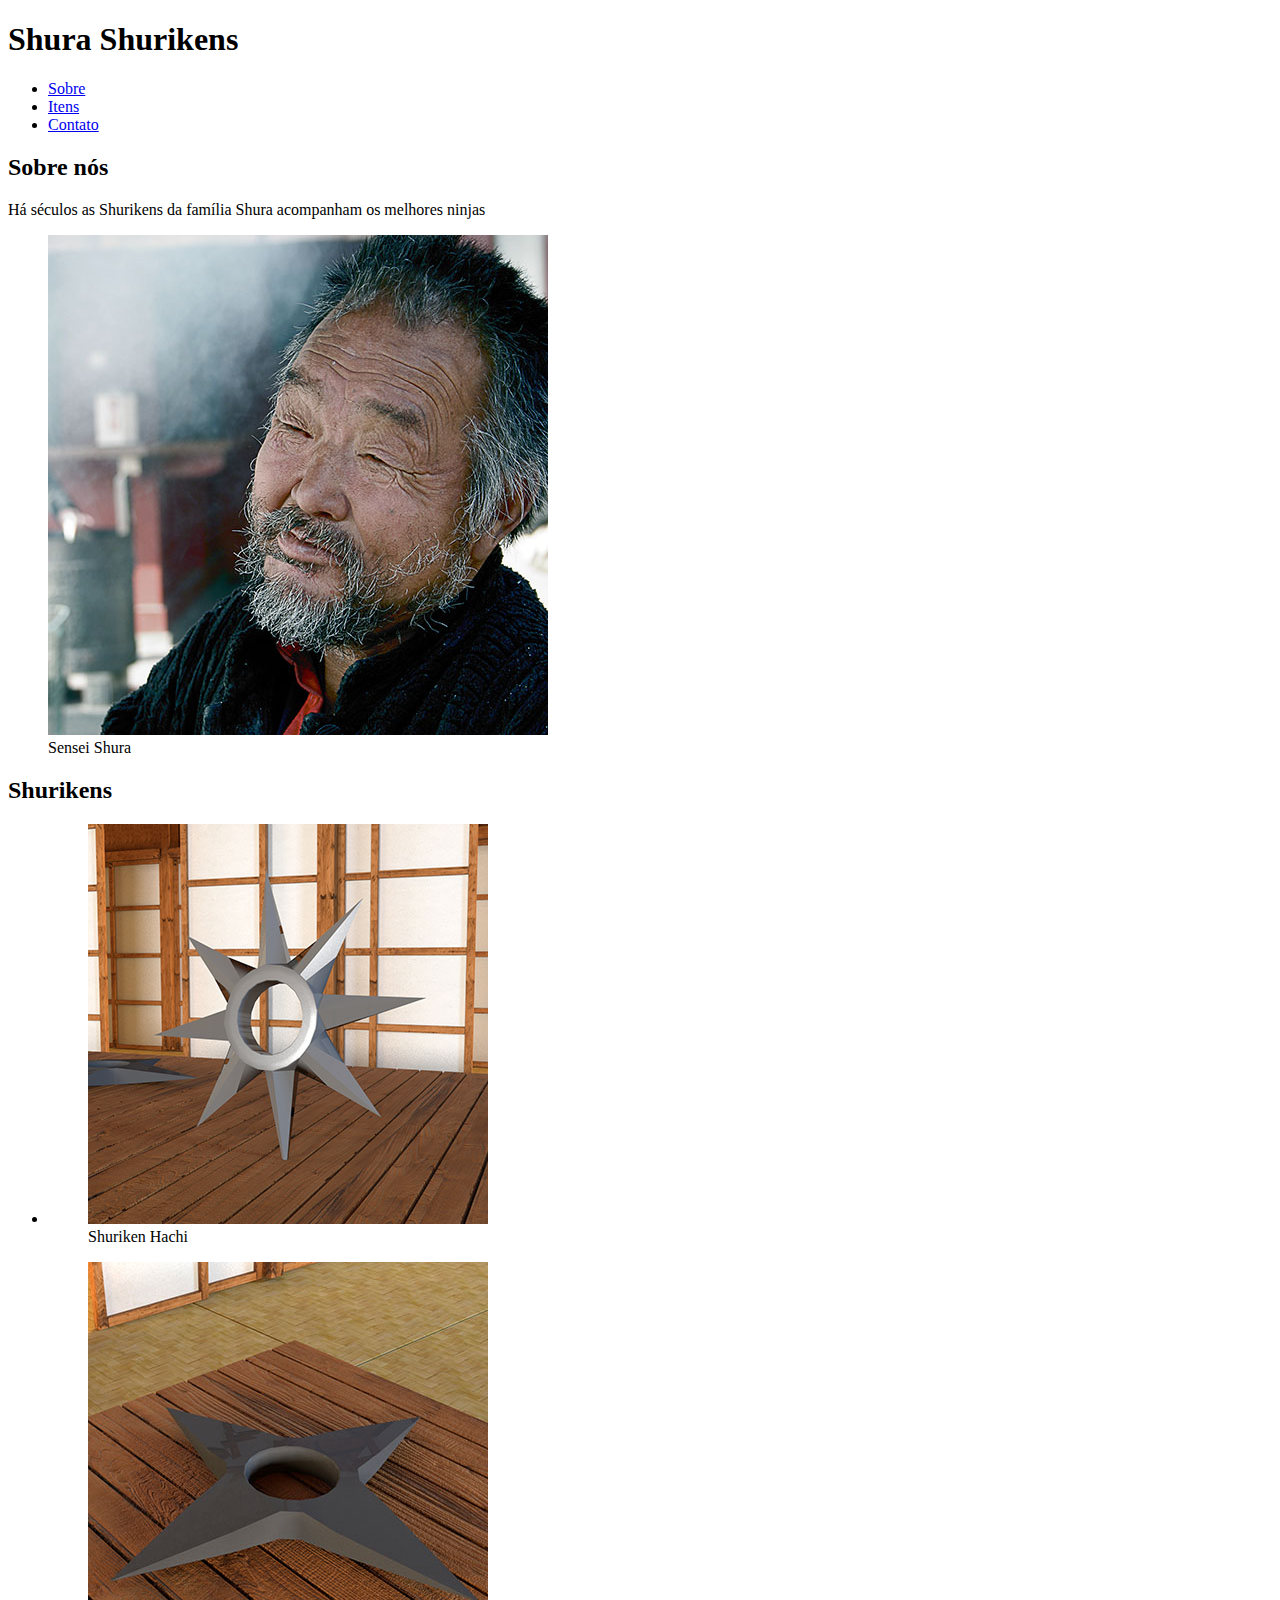
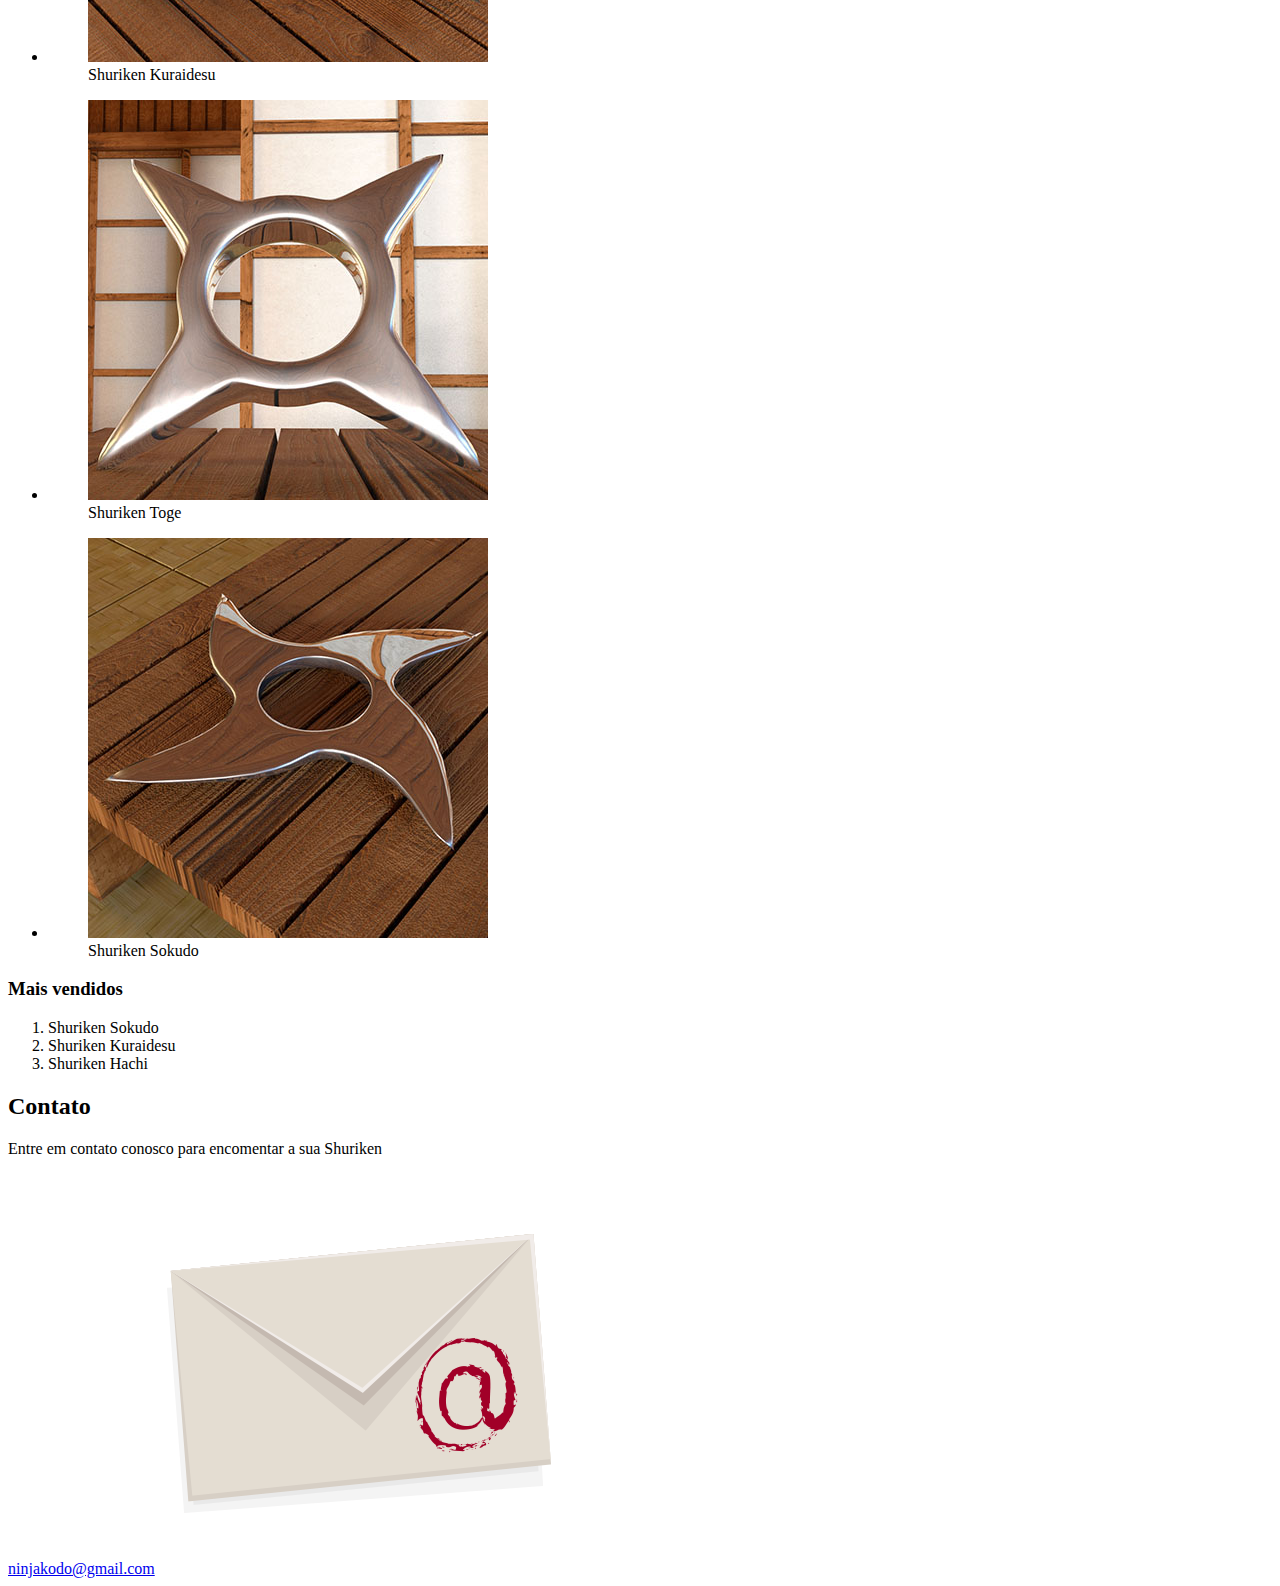
<file: aula 1 - html/index.html>
<!DOCTYPE html>
<html>
<head>
  <meta charset="utf-8">
  <title>Shura Shurikens</title>
</head>
<body>
  <header>
    <h1>Shura Shurikens</h1>
    <nav>
      <ul>
        <li><a href=#sobre>Sobre</a></li>
        <li><a href=#itens>Itens</a></li>
        <li><a href=#contato>Contato</a></li>
      </ul>
    </nav>
  </header>

  <main>
    <section id="sobre">
      <h2>Sobre nós</h2>
      <p>Há séculos as Shurikens da família Shura acompanham os melhores ninjas </p>
      <figure>
        <img src="imagens/sensei-shura.jpg" alt="Sensei Shura">
        <figcaption>Sensei Shura</figcaption>
      </figure>
    </section>
    <section id="itens">
      <h2>Shurikens</h2>
      <ul>
        <li>
          <figure>
            <img src="imagens/shuriken01.jpg" alt="Shuriken hachi">
            <figcaption>Shuriken Hachi</figcaption>
          </figure>
        <li>
          <figure>
            <img src="imagens/shuriken02.jpg" alt="Shuriken Kuraidesu">
            <figcaption>Shuriken Kuraidesu</figcaption>
          </figure>
        </li>
        <li>
          <figure>
            <img src="imagens/shuriken03.jpg" alt="Shuriken Toge">
            <figcaption>Shuriken Toge</figcaption>
          </figure>
        </li>
        <li>
          <figure>
            <img src="imagens/shuriken04.jpg" alt="Shuriken Sokudo">
            <figcaption>Shuriken Sokudo</figcaption>
          </figure>
        </li>
      </ul>
      <h3>Mais vendidos</h3>
      <ol>
        <li>Shuriken Sokudo</li>
        <li>Shuriken Kuraidesu</li>
        <li>Shuriken Hachi</li>
      </ol>
    </section>
    <section id="contato">
      <h2>Contato</h2>
      <p>Entre em contato conosco para encomentar a sua Shuriken</p>
      <a href="mailto:ninjakodo@gmail.com?Subject=Contato&Body=Olá">ninjakodo@gmail.com</a>
      <img src="imagens/icone-envelope.png" alt="contato"/>
    </section>

  </main>
  <footer></footer>
</body>
</html>
</file>
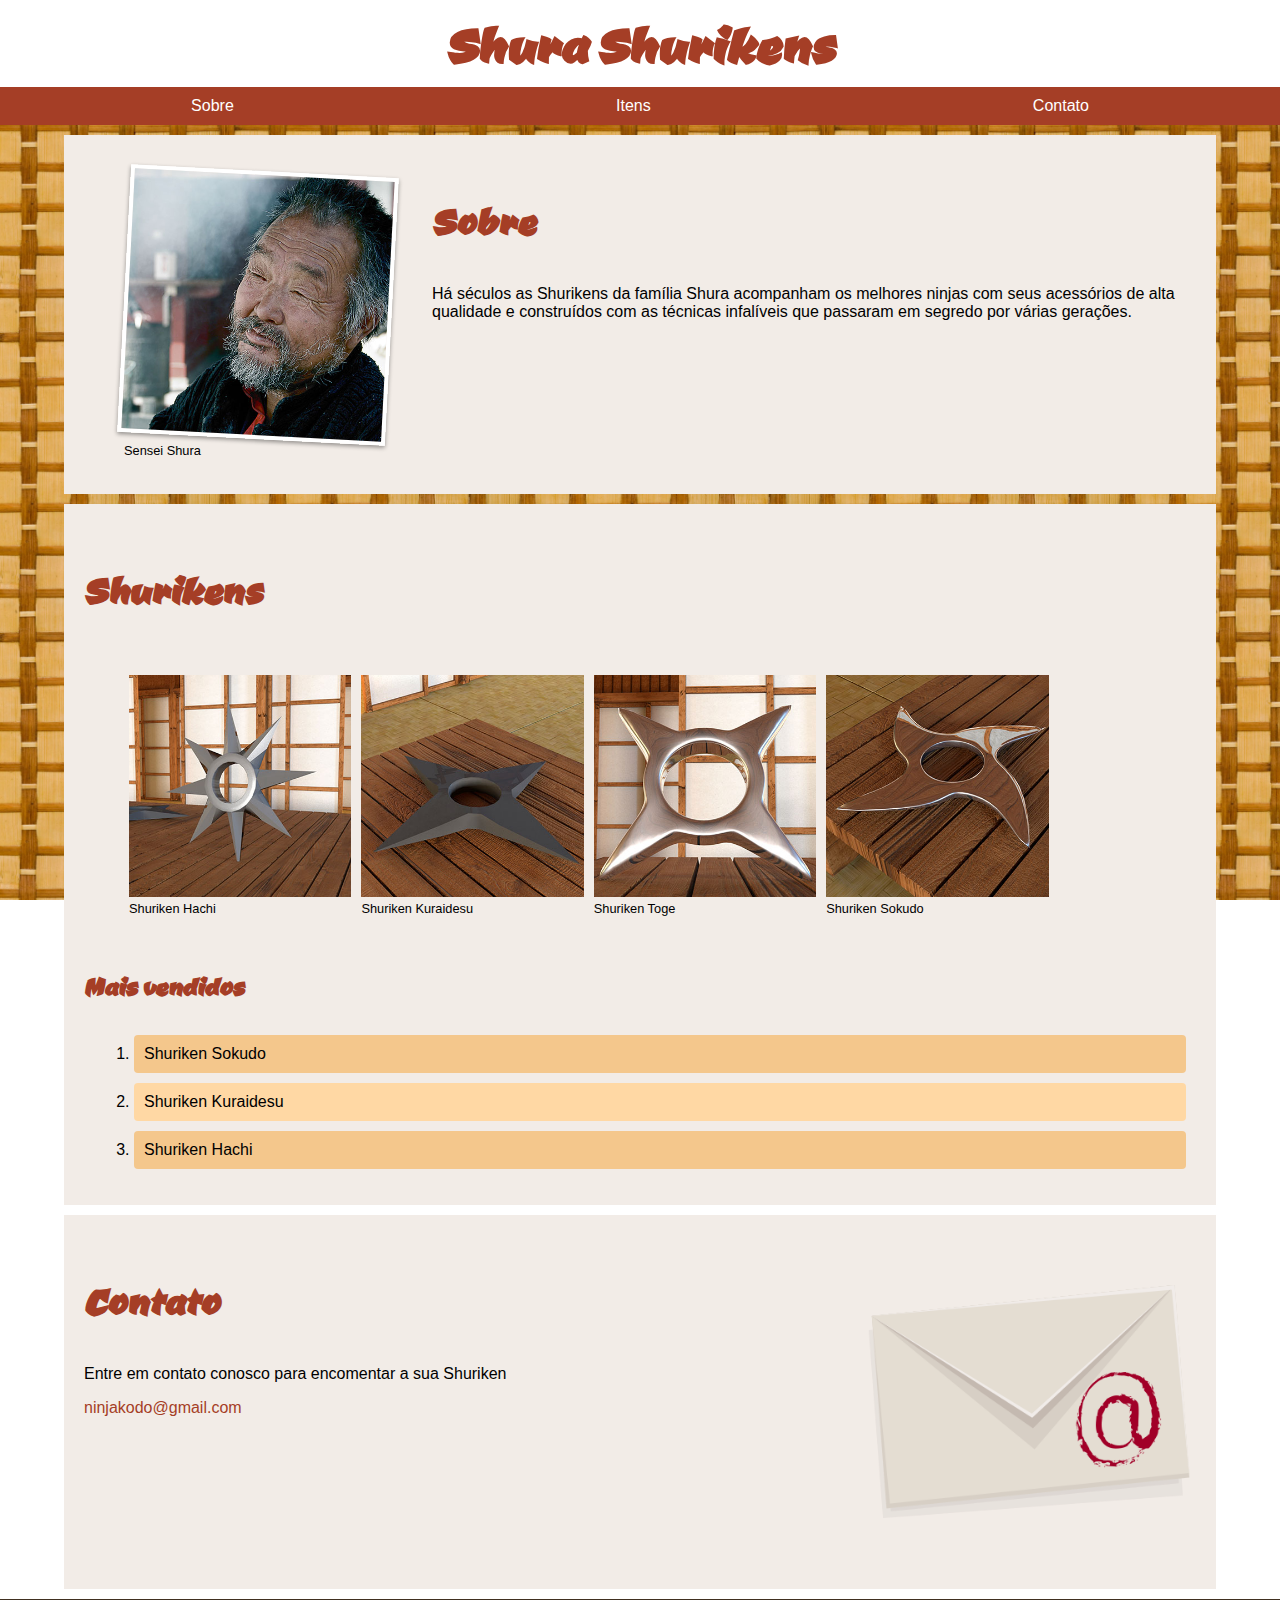
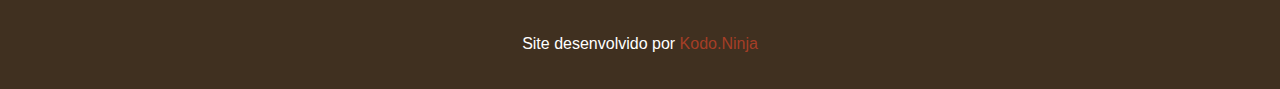
<file: aula 2 - css/index.html>
<!DOCTYPE html>
<html>
<head>
  <meta charset="utf-8">
  <title>Shura Shurikens</title>
  <link rel="stylesheet" href="estilos/estilo.css">
  <link href='https://fonts.googleapis.com/css?family=Ceviche+One' rel='stylesheet' type='text/css'>
</head>
<body>
  <header>
    <h1>Shura Shurikens</h1>
    <nav>
      <ul>
        <li><a href=#sobre>Sobre</a></li>
        <li><a href=#itens>Itens</a></li>
        <li><a href=#contato>Contato</a></li>
      </ul>
    </nav>
  </header>

  <main>
    <section id="sobre" class="caixa-branca">
      <figure class="foto-destaque">
        <img src="imagens/sensei-shura.jpg" alt="Sensei Shura">
        <figcaption>Sensei Shura</figcaption>
      </figure>
      <h2>Sobre</h2>
      <p>Há séculos as Shurikens da família Shura acompanham os melhores ninjas com seus acessórios de alta qualidade e construídos com as técnicas infalíveis que passaram em segredo por várias gerações.</p>

    </section>
    <section id="itens" class="caixa-branca">
      <h2>Shurikens</h2>
      <ul class="produtos">
        <li>
          <figure>
            <img src="imagens/shuriken01.jpg" alt="Shuriken hachi">
            <figcaption>Shuriken Hachi</figcaption>
          </figure>
        <li>
          <figure>
            <img src="imagens/shuriken02.jpg" alt="Shuriken Kuraidesu">
            <figcaption>Shuriken Kuraidesu</figcaption>
          </figure>
        </li>
        <li>
          <figure>
            <img src="imagens/shuriken03.jpg" alt="Shuriken Toge">
            <figcaption>Shuriken Toge</figcaption>
          </figure>
        </li>
        <li>
          <figure>
            <img src="imagens/shuriken04.jpg" alt="Shuriken Sokudo">
            <figcaption>Shuriken Sokudo</figcaption>
          </figure>
        </li>
      </ul>
      <h3>Mais vendidos</h3>
      <ol class="mais-vendidos">
        <li>Shuriken Sokudo</li>
        <li>Shuriken Kuraidesu</li>
        <li>Shuriken Hachi</li>
      </ol>
    </section>
    <section id="contato" class="caixa-branca">
      <img class="icone-contato" src="imagens/icone-envelope.png" alt="contato"/>
      <h2>Contato</h2>
      <p>Entre em contato conosco para encomentar a sua Shuriken</p>
      <a href="mailto:ninjakodo@gmail.com?Subject=Contato&Body=Olá">ninjakodo@gmail.com</a>
    </section>


  </main>
  <footer>
    <p class="créditos">Site desenvolvido por <a href="http://koso.ninja" target=_blank>Kodo.Ninja</a></p>
  </footer>
</body>
</html>
</file>
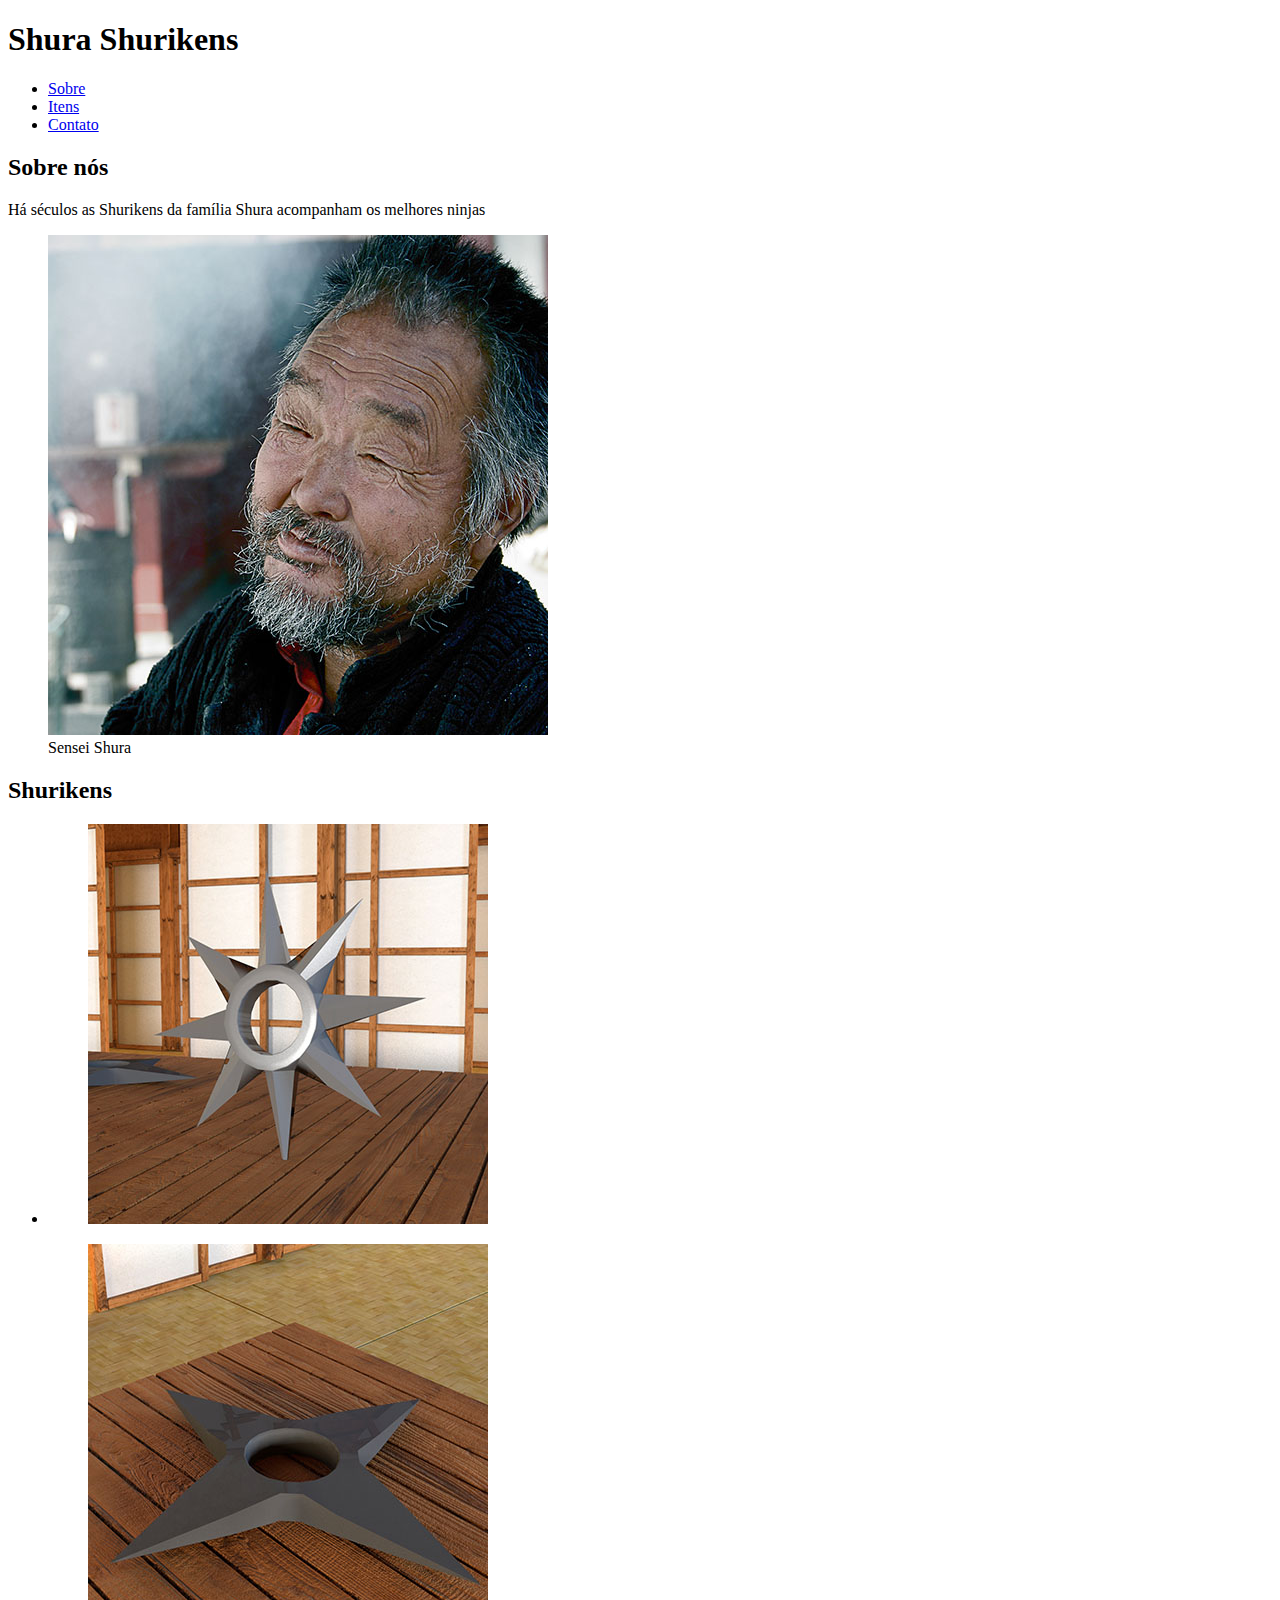
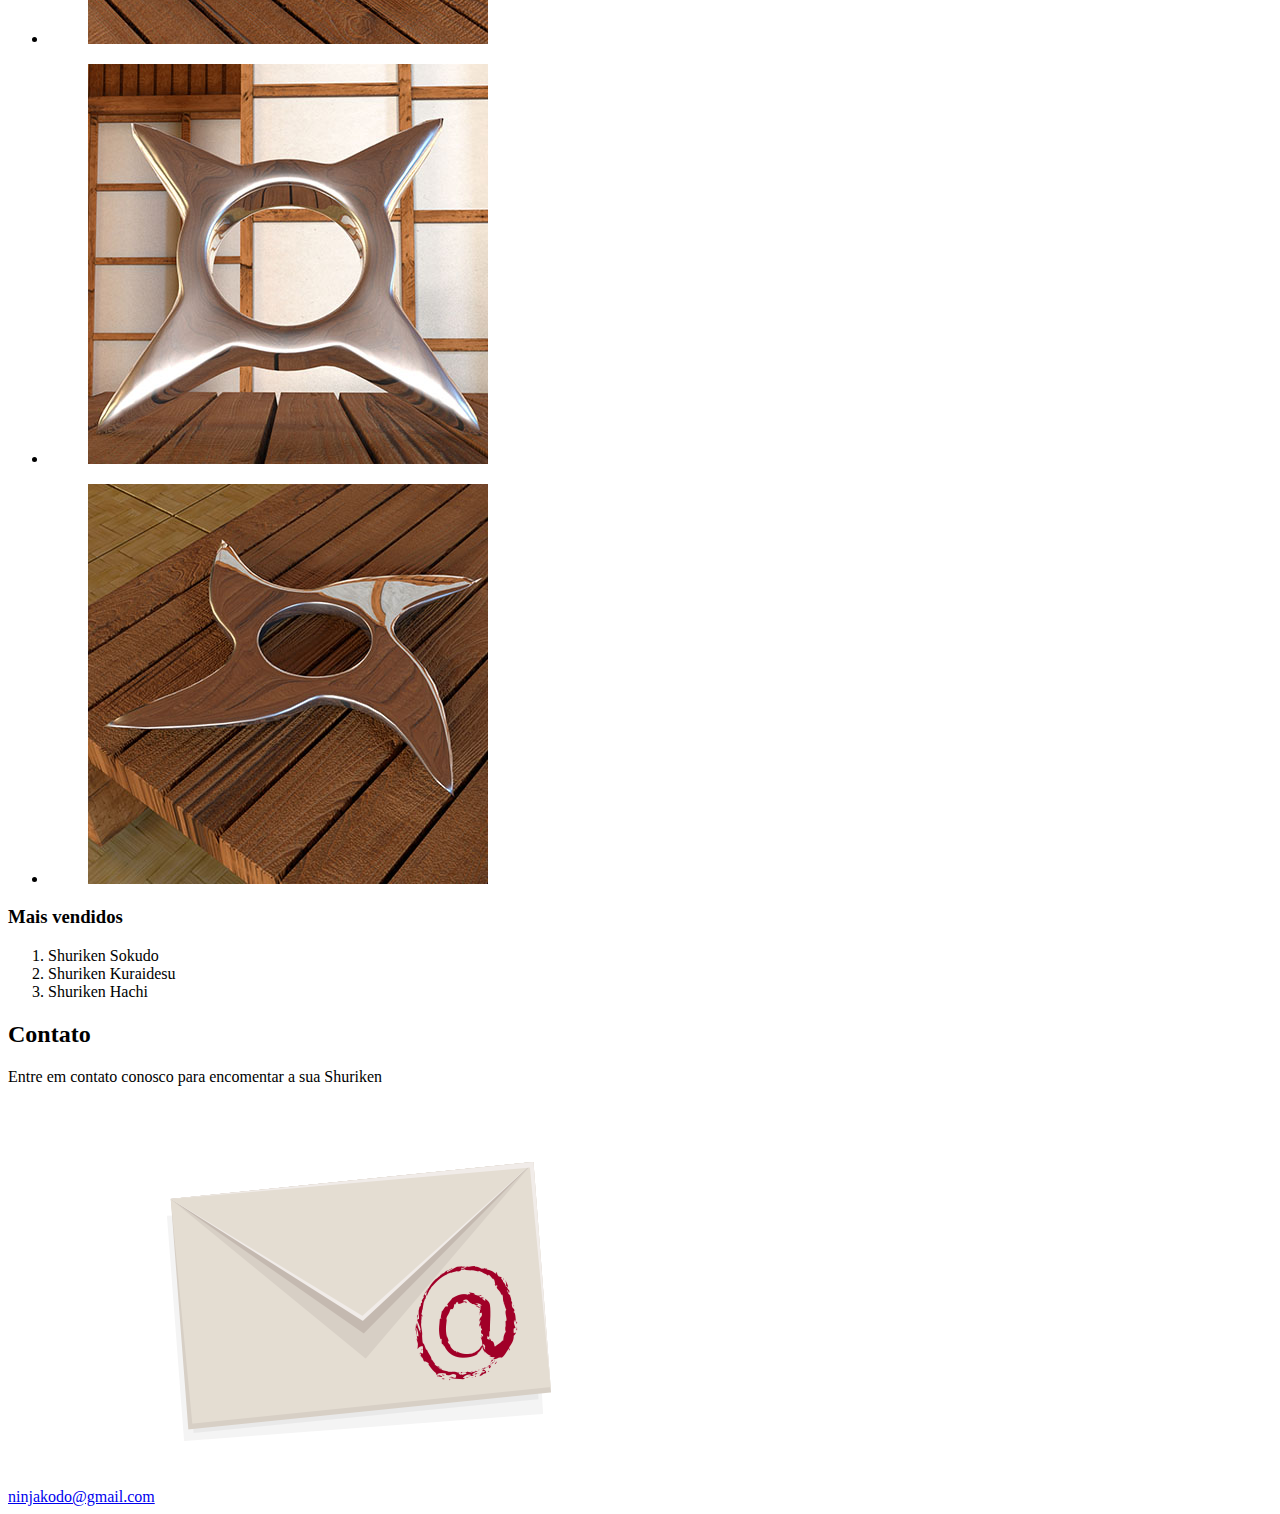
<file: aula 3 - vanilla js/index.html>
<!DOCTYPE html>
<html>
<head>
  <meta charset="utf-8">
  <title>Shura Shurikens</title>

  <style>
    .shuriken.js-detalhe-visivel figcaption {
      display: block;
    }

    .shuriken figcaption {
      display: none;
    }
  </style>
</head>
<body>
  <header>
    <h1>Shura Shurikens</h1>
    <nav>
      <ul>
        <li><a href=#sobre>Sobre</a></li>
        <li><a href=#itens>Itens</a></li>
        <li><a href=#contato>Contato</a></li>
      </ul>
    </nav>
  </header>

  <main>
    <section id="sobre">
      <h2>Sobre nós</h2>
      <p>Há séculos as Shurikens da família Shura acompanham os melhores ninjas </p>
      <figure>
        <img src="imagens/sensei-shura.jpg" alt="Sensei Shura">
        <figcaption>Sensei Shura</figcaption>
      </figure>
    </section>
    <section id="itens">
      <h2>Shurikens</h2>
      <ul class="shurikens">
        <li id="shuriken01" class="shuriken">
          <figure>
            <img src="imagens/shuriken01.jpg" alt="Shuriken hachi">
            <figcaption>Shuriken Hachi</figcaption>
          </figure>
        <li id="shuriken02" class="shuriken">
          <figure>
            <img src="imagens/shuriken02.jpg" alt="Shuriken Kuraidesu">
            <figcaption>Shuriken Kuraidesu</figcaption>
          </figure>
        </li>
        <li id="shuriken03" class="shuriken">
          <figure>
            <img src="imagens/shuriken03.jpg" alt="Shuriken Toge">
            <figcaption>Shuriken Toge</figcaption>
          </figure>
        </li>
        <li id="shuriken04" class="shuriken">
          <figure>
            <img src="imagens/shuriken04.jpg" alt="Shuriken Sokudo">
            <figcaption>Shuriken Sokudo</figcaption>
          </figure>
        </li>
      </ul>
      <h3>Mais vendidos</h3>
      <ol>
        <li>Shuriken Sokudo</li>
        <li>Shuriken Kuraidesu</li>
        <li>Shuriken Hachi</li>
      </ol>
    </section>
    <section id="contato">
      <h2>Contato</h2>
      <p>Entre em contato conosco para encomentar a sua Shuriken</p>
      <a href="mailto:ninjakodo@gmail.com?Subject=Contato&Body=Olá">ninjakodo@gmail.com</a>
      <img src="imagens/icone-envelope.png" alt="contato"/>
    </section>

  </main>
  <footer></footer>

  <script type="text/javascript" src="./js/index.js" ></script>
</body>
</html>
</file>
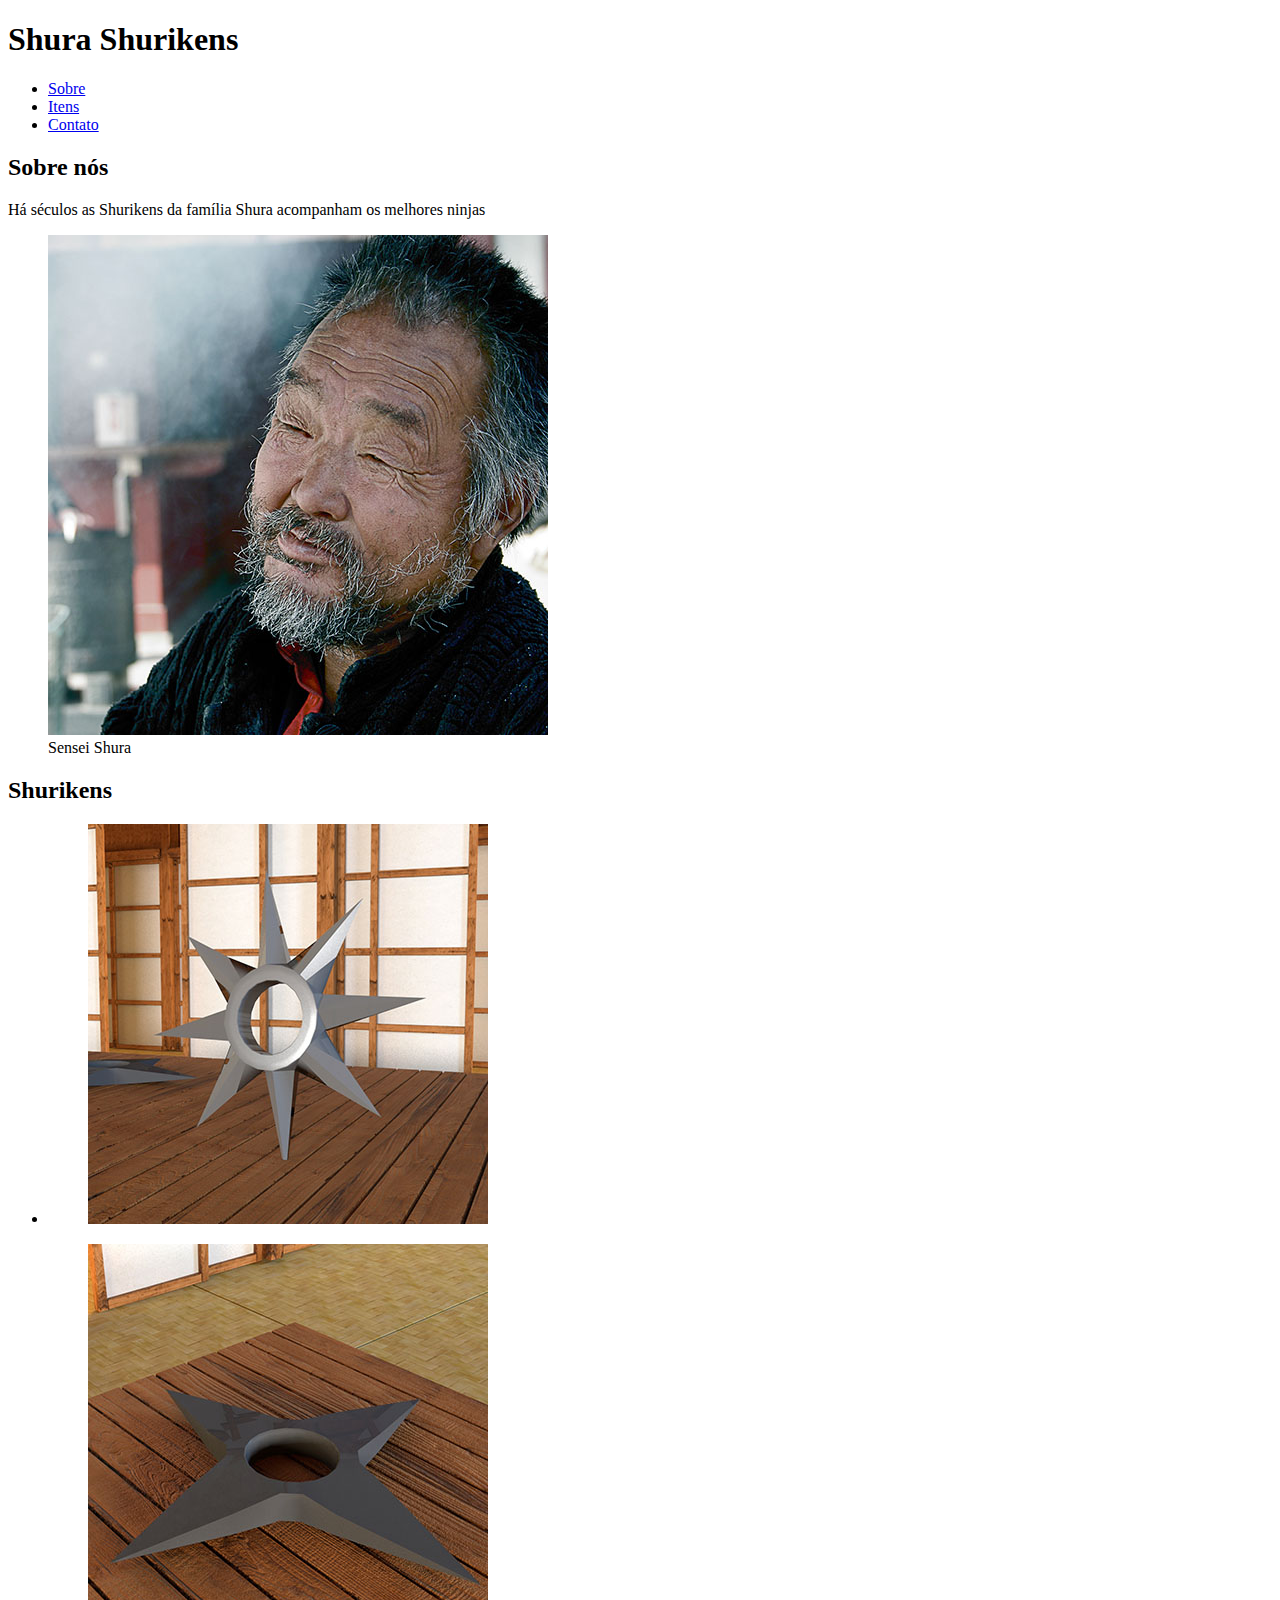
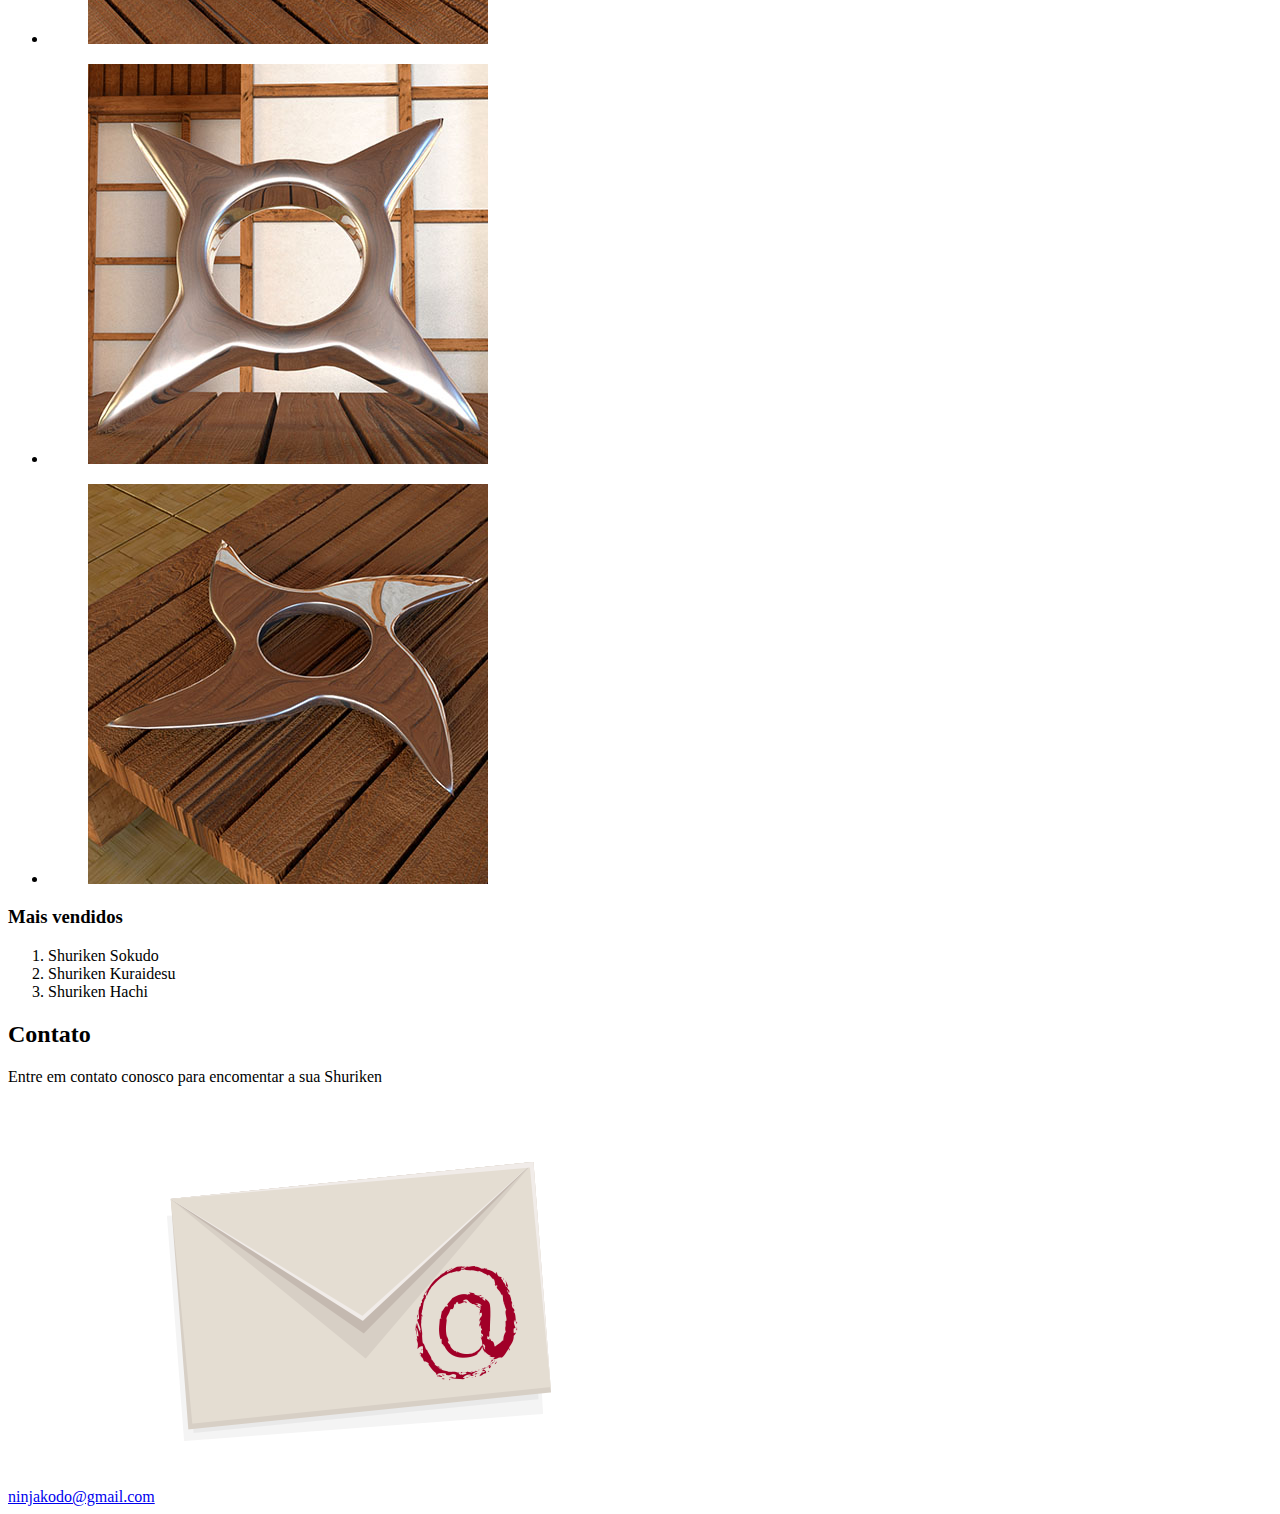
<file: aula 4 - jquery/index.html>
<!DOCTYPE html>
<html>
<head>
  <meta charset="utf-8">
  <title>Shura Shurikens</title>

  <style>
    .shuriken.js-detalhe-visivel figcaption {
      display: block;
    }

    .shuriken figcaption {
      display: none;
    }
  </style>
</head>
<body>
  <header>
    <h1>Shura Shurikens</h1>
    <nav>
      <ul>
        <li><a href=#sobre>Sobre</a></li>
        <li><a href=#itens>Itens</a></li>
        <li><a href=#contato>Contato</a></li>
      </ul>
    </nav>
  </header>

  <main>
    <section id="sobre">
      <h2>Sobre nós</h2>
      <p>Há séculos as Shurikens da família Shura acompanham os melhores ninjas </p>
      <figure>
        <img src="imagens/sensei-shura.jpg" alt="Sensei Shura">
        <figcaption>Sensei Shura</figcaption>
      </figure>
    </section>
    <section id="itens">
      <h2>Shurikens</h2>
      <ul class="shurikens">
        <li id="shuriken01" class="shuriken">
          <figure>
            <img src="imagens/shuriken01.jpg" alt="Shuriken hachi">
            <figcaption>Shuriken Hachi</figcaption>
          </figure>
        <li id="shuriken02" class="shuriken">
          <figure>
            <img src="imagens/shuriken02.jpg" alt="Shuriken Kuraidesu">
            <figcaption>Shuriken Kuraidesu</figcaption>
          </figure>
        </li>
        <li id="shuriken03" class="shuriken">
          <figure>
            <img src="imagens/shuriken03.jpg" alt="Shuriken Toge">
            <figcaption>Shuriken Toge</figcaption>
          </figure>
        </li>
        <li id="shuriken04" class="shuriken">
          <figure>
            <img src="imagens/shuriken04.jpg" alt="Shuriken Sokudo">
            <figcaption>Shuriken Sokudo</figcaption>
          </figure>
        </li>
      </ul>
      <h3>Mais vendidos</h3>
      <ol>
        <li>Shuriken Sokudo</li>
        <li>Shuriken Kuraidesu</li>
        <li>Shuriken Hachi</li>
      </ol>
    </section>
    <section id="contato">
      <h2>Contato</h2>
      <p>Entre em contato conosco para encomentar a sua Shuriken</p>
      <a href="mailto:ninjakodo@gmail.com?Subject=Contato&Body=Olá">ninjakodo@gmail.com</a>
      <img src="imagens/icone-envelope.png" alt="contato"/>
    </section>

  </main>
  <footer></footer>

  <script type="text/javascript" src="https://code.jquery.com/jquery-2.1.4.min.js" ></script>
  <script type="text/javascript" src="./js/index.js" ></script>
</body>
</html>
</file>
<file: aula 2 - css/estilos/estilo.css>
body{
  background-image: url(../imagens/textura.jpg);
  background-attachment: fixed;
  background-size:300px;
  font-family: sans-serif;
  margin:0;
}
img{
  max-width:100%;
}
a{
  text-decoration:none;
  color:#a53e26;
}
a:hover{
  color:#d84d3a;
}
a:active{
  color:#631309;
}
h1,h2,h3{
  font-family: 'Ceviche One', cursive;
  color:#a53e26;
}
h1{font-size: 4em;}
h2{font-size: 3em;}
h3{font-size: 2em;}

header h1{
  padding:10px 0 10px 0;
  margin:0;
  background-color:#fff;
  color:#a53e26;
  text-align:center;
}
header nav ul{
  list-style: none;
  background-color:#a53e26;
  display:flex;
  padding:0;
  margin:0;
}
header nav ul li{
  margin:0 auto;
}

header nav ul li a{
  display:block;
  padding:10px;
  color:#fff;
}
header nav ul li a:hover{
  background-color:#ba452f;
  color:#fff;
}

main{
  max-width:90%;
  margin:10px auto;
}

.caixa-branca{
  background-color:#f2ece7;
  margin-bottom:10px;
  padding:20px;
  overflow:hidden;
}
.foto-destaque{
  float:left;
}
.foto-destaque img{
  width:100%;
  max-width:260px;
  border:4px solid #fff;
  box-shadow:0 2px 4px rgba(0,0,0,.4);
  transform: rotate(3deg);
}
figcaption{
  font-size:.8em;
}
ul.produtos{
  list-style: none;
  padding:0;
  display:flex;
  flex-wrap: wrap;
}
ul.produtos li{
  margin:5px;
  width:20%;
  min-width:150px;
}
ul.produtos figure{
  width:100%;
}
ol.mais-vendidos li{
  border-radius:4px;
  padding:10px;
  margin:10px;
}
ol.mais-vendidos li:nth-child(even) { /*Pseudo classe*/
  background: #ffd8a4;
}
ol.mais-vendidos li:nth-child(odd) {
  background: #f4c78c;
}
.icone-contato{
  float:right;
  width:30%;
}
footer{
  background-color:#403020;
  padding:20px;
  color:#fff;
  text-align:center;
}
</file>
